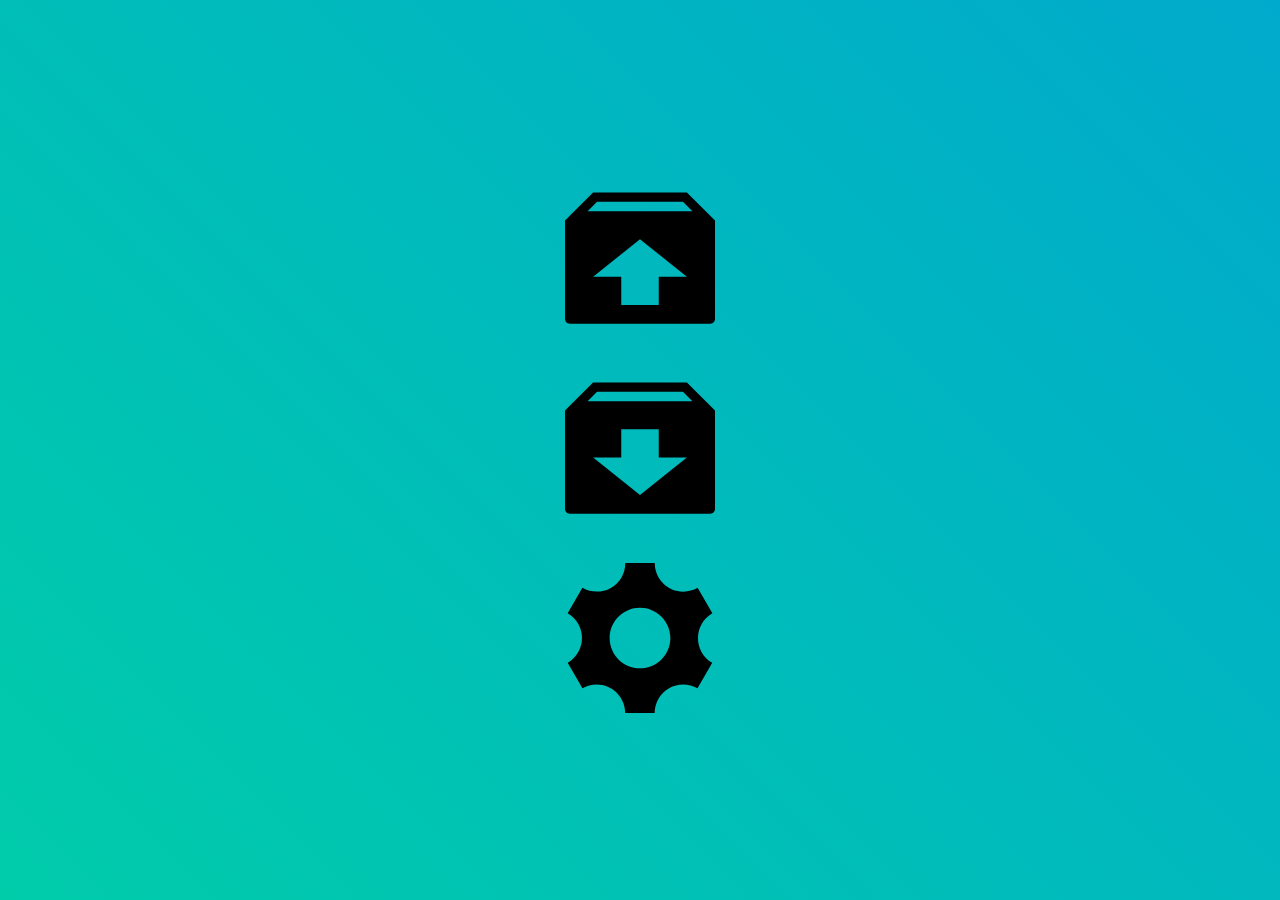
<file: usermods/RelayBlinds/index.htm>
<!DOCTYPE html>
<html>
<head><meta name="viewport" content="width=device-width, initial-scale=1, minimum-scale=1">
  <meta charset="utf-8">
  <title>Blinds</title>
  <script>
      strA = "";
    function send()
    {
      nocache = "&nocache=" + Math.random() * 1000000;
      var request = new XMLHttpRequest();
      // send HTTP request
      request.open("GET", "win/" + strA +nocache, true);
      request.send(null);
      strA = "";
    }
    function up()
    {
      strA = "&U0=2";
      send();
    }
    function down()
    {
      strA = "&U0=1";
      send();
    }
    function OpenSettings()
    {
      window.open("/settings", "_self");
    }
  </script>
  <style>
    body {
      text-align: center;
      background: linear-gradient(45deg,#0ca,#0ac);
      height: 100%;
      margin: 0;
      background-repeat: no-repeat;
      background-attachment: fixed;
    }
    html {
      height: 100%;
    }
    svg {
      width: 30vw;
      padding: 2vh;
    }
    .tool_box {
      position: absolute;
      top: 50%;
      left: 50%;
      transform: translate(-50%, -50%);
    }
  </style>
<style id="holderjs-style" type="text/css"></style></head>
<body class=" __plain_text_READY__">
<svg style="position: absolute; width: 0; height: 0; overflow: hidden;" version="1.1" xmlns="http://www.w3.org/2000/svg">
<defs>
<symbol id="icon-box-add" viewBox="0 0 32 32">
<path d="M26 2h-20l-6 6v21c0 0.552 0.448 1 1 1h30c0.552 0 1-0.448 1-1v-21l-6-6zM16 26l-10-8h6v-6h8v6h6l-10 8zM4.828 6l2-2h18.343l2 2h-22.343z"></path>
</symbol>
<symbol id="icon-box-remove" viewBox="0 0 32 32">
<path d="M26 2h-20l-6 6v21c0 0.552 0.448 1 1 1h30c0.552 0 1-0.448 1-1v-21l-6-6zM20 20v6h-8v-6h-6l10-8 10 8h-6zM4.828 6l2-2h18.343l2 2h-22.343z"></path>
</symbol>
<symbol id="icon-cog" viewBox="0 0 32 32">
<path d="M29.181 19.070c-1.679-2.908-0.669-6.634 2.255-8.328l-3.145-5.447c-0.898 0.527-1.943 0.829-3.058 0.829-3.361 0-6.085-2.742-6.085-6.125h-6.289c0.008 1.044-0.252 2.103-0.811 3.070-1.679 2.908-5.411 3.897-8.339 2.211l-3.144 5.447c0.905 0.515 1.689 1.268 2.246 2.234 1.676 2.903 0.672 6.623-2.241 8.319l3.145 5.447c0.895-0.522 1.935-0.82 3.044-0.82 3.35 0 6.067 2.725 6.084 6.092h6.289c-0.003-1.034 0.259-2.080 0.811-3.038 1.676-2.903 5.399-3.894 8.325-2.219l3.145-5.447c-0.899-0.515-1.678-1.266-2.232-2.226zM16 22.479c-3.578 0-6.479-2.901-6.479-6.479s2.901-6.479 6.479-6.479c3.578 0 6.479 2.901 6.479 6.479s-2.901 6.479-6.479 6.479z"></path>
</symbol>
</defs>
</svg>
  <div id="tbB" class="tool_box">
    <svg id="upb" onclick="up()"><use xlink:href="#icon-box-remove"></use></svg>
    <svg id="dnb" onclick="down()"><use xlink:href="#icon-box-add"></use></svg>
    <svg id="stb" onclick="OpenSettings()"><use xlink:href="#icon-cog"></use></svg>
  </div>
</body>
</html>
</file>
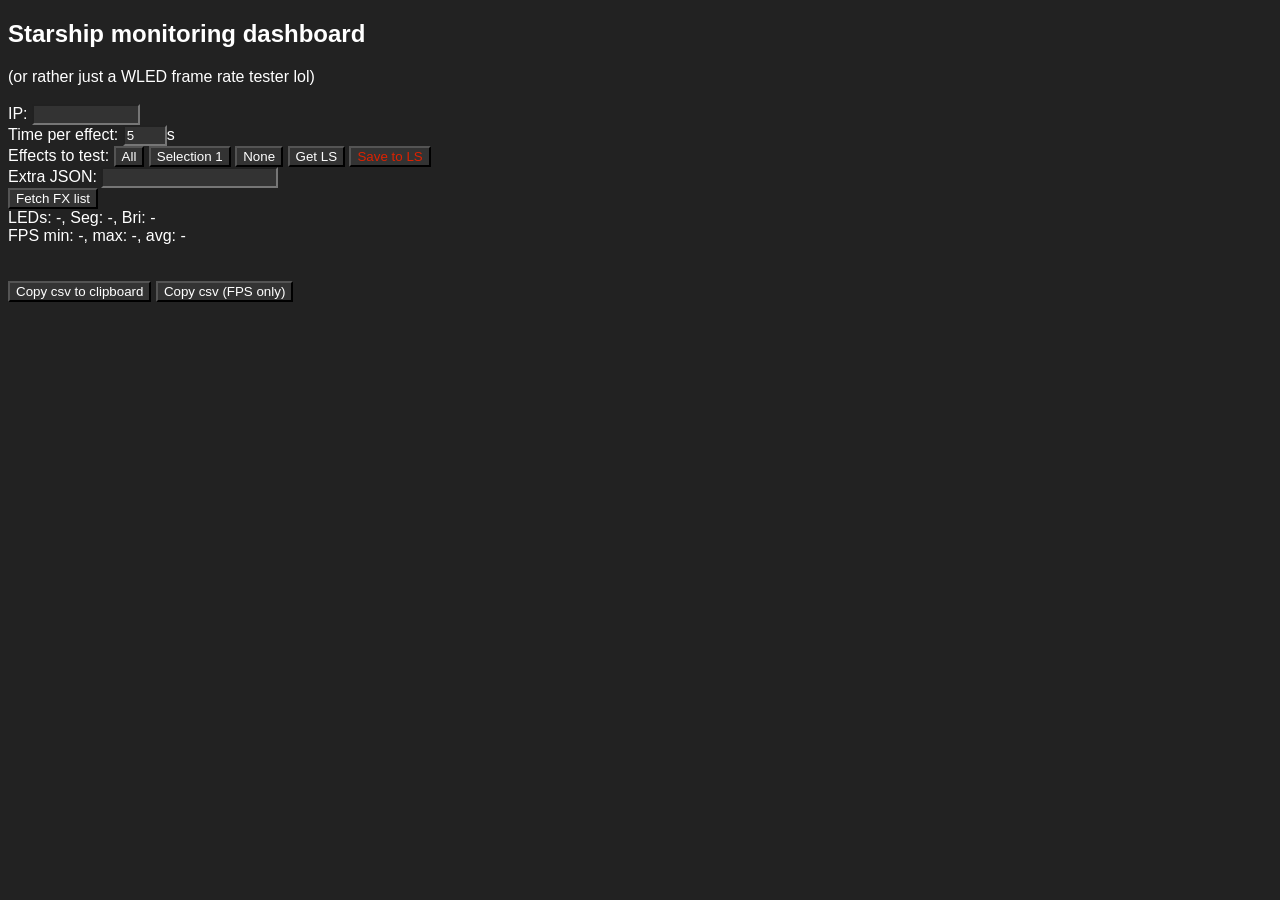
<file: tools/fps_test.htm>
<!DOCTYPE html>
<html lang="en">
<head>
    <title>WLED frame rate test tool</title>
    <style>
        body {
            background-color: #222;
            color: #fff;
            font-family: Helvetica, Verdana, sans-serif;
        }
        input {
            background-color: #333;
            color: #fff;
        }
        #ip {
            width: 100px;
        }
        #secs {
            width: 36px;
        }
        #csva {
            position: absolute;
            top: -100px; /*gtfo*/
        }
        button {
            background-color: #333;
            color: #fff;
        }
        table, th, td {
            border: 1px solid #aaa;
            border-collapse: collapse;
            text-align: center;
        }
        .red {
            color: #d20;
        }
    </style>
    <script>
        var gotfx = false, running = false;
        var pos = 0, prev = 0, min = 999, max = 0, fpslist = [], names = [], names_checked = [];
        var to;
        function S() {
            document.getElementById('ip').value = localStorage.getItem('locIpFps');
            if (document.getElementById('ip').value) req(false);
        }
        function loadC() {
            hide(false);
            var list = localStorage.getItem('fpsFxSelection');
            if (!list) return;
            list = JSON.parse(list);
            var chks = document.querySelectorAll('.fxcheck');
            for (let i = 0; i < chks.length; i++) {
               if (i < list.length) chks[i].checked = list[i];
            }
        }
        function saveC() {
            var list = [];
            var chks = document.querySelectorAll('.fxcheck');
            for (let i = 0; i < chks.length; i++) {
                list.push(chks[i].checked);
            }
            localStorage.setItem('fpsFxSelection', JSON.stringify(list));
        }
        function setC(c) {
            hide(false);
            var chks = document.querySelectorAll('.fxcheck');
            for (let i = 0; i < chks.length; i++) {
                chks[i].checked = (c == 255);
            }
            if (c == 1 && chks.length > 100) {
                chks[1].checked = true;  //Blink
                chks[15].checked = true; //Running
                chks[16].checked = true; //Saw
                chks[37].checked = true; //Running 2
                chks[44].checked = true; //Tetrix
                chks[63].checked = true; //Pride 2015
                chks[74].checked = true; //Colortwinkles
                chks[101].checked = true;//Pacifica
            }
        }
        function hide(h) {
            var trs = document.querySelectorAll('.trs');
            var chks = document.querySelectorAll('.fxcheck');
            for (let i = 0; i < trs.length; i++) {
                trs[i].style.display = (h && !chks[i].checked) ? "none":"table-row";
            }
        }
        function run(init) {
            if (init) {
                running = !running;
                document.getElementById('runbtn').innerText = running ? 'Stop':'Run';
                if (running) {pos = 0; prev = -1; min = 999; max = 0; fpslist = []; names_checked = []; hide(true);}
                clearTimeout(to);
                if (!running) {req({seg:{fx:0},v:true,stop:true}); return;}
            }
            if (!gotfx) {req(false); return;}
            var chks = document.querySelectorAll('.fxcheck');
            var fpsb = document.querySelectorAll('.fps');
            if (prev >= 0) {pos++};
            if (pos >= chks.length) {run(true); return;} //end
            while (!chks[pos].checked) {
                fpsb[pos].innerText = "-";
                pos++;
                if (pos >= chks.length) {run(true); return;} //end
            }
            names_checked.push(names[pos]);
            var extra = {};
            try {
                extra = JSON.parse(document.getElementById('ej').value);
            } catch (e) {

            }
            var cmd = {seg:{fx:pos},v:true};
            Object.assign(cmd, extra);
            req(cmd);
        }
        function req(command) {
            var ip = document.getElementById('ip').value;
            if (!ip) {alert("Please enter WLED IP"); return;}
            if (ip != localStorage.getItem('locIpFps')) localStorage.setItem('locIpFps', document.getElementById('ip').value);
            var url = command ? `http://${ip}/json/si` : `http://${ip}/json/effects`;
            var type = command ? 'post':'get';
            var req = undefined;
            if (command)
            {
                req = JSON.stringify(command);
            }
            fetch
            (url, {
                method: type,
                headers: {
                    "Content-type": "application/json; charset=UTF-8"
                },
                body: req
            })
            .then(res => {
                if (!res.ok) {
                    alert('Data malfunction');
                }
                return res.json();
            })
            .then(json => {
                if (!json) {
                    alert('Empty response'); return;
                }
                if (!command) {
                    names = json;
                    var tblc = '';
                    for (let i = 0; i < json.length; i++) {
		                tblc += `<tr class="trs"><td><input type="checkbox" class="fxcheck" /></td><td>${i}</td><td>${json[i]}</td><td class="fps"></td></tr>`
	                }
                    var tbl = `<table>
                        <tr>
                            <th>Test?</th><th>ID</th><th>Effect Name</th><th>FPS</th>
                        </tr>
                        ${tblc}
                    </table>`;
                    document.getElementById('tablecon').innerHTML = tbl;
                    setC(1);
                    loadC();
                    gotfx = true;
                    document.getElementById('runbtn').innerText = "Run";
                } else {
                    if (!json.info) return;
                    document.getElementById('leds').innerText = json.info.leds.count;
                    document.getElementById('seg').innerText = json.state.seg[0].len;
                    document.getElementById('bri').innerText = json.state.bri;
                    if (prev >= 0) {
                        var lastfps = parseInt(json.info.leds.fps); //previous FX
                        if (lastfps < min) min = lastfps;
                        if (lastfps > max) max = lastfps;
                        fpslist.push(lastfps);
                        var sum = 0;
                        for (let i = 0; i < fpslist.length; i++) {
                            sum += fpslist[i];
                        }
                        sum /= fpslist.length;
                        document.getElementById('fps_min').innerText = min;
                        document.getElementById('fps_max').innerText = max;
                        document.getElementById('fps_avg').innerText = Math.round(sum*10)/10;
                        var fpsb = document.querySelectorAll('.fps');
                        fpsb[prev].innerHTML = lastfps;
                    }
                    prev = pos;
                    var delay = parseInt(document.getElementById('secs').value)*1000;
                    delay = Math.min(Math.max(delay, 2000), 15000)
                    if (!command.stop) to = setTimeout(run,delay);
                }
            })
            .catch(function (error) {
		        alert('Comms malfunction');
		        console.log(error);
	        });
        }
        function csv(n) {
            var txt = "";
            for (let i = 0; i < fpslist.length; i++) {
                if (!n) txt += names_checked[i] + ',';
                txt += fpslist[i]; txt += "\n";
            }
            document.getElementById('csva').value = txt;
            var copyText = document.getElementById('csva');

            copyText.select();
            copyText.setSelectionRange(0, 999999);
            document.execCommand("copy");
        }
    </script>
</head>
<body onload="S()">
    <h2>Starship monitoring dashboard</h2>
    (or rather just a WLED frame rate tester lol)<br><br>
    IP: <input id="ip" /><br>
    Time per effect: <input type=number id=secs value=5 max=15 min=2 />s<br>
    Effects to test:
    <button type="button" onclick="setC(255)">All</button>
    <button type="button" onclick="setC(1)">Selection 1</button>
    <button type="button" onclick="setC(0)">None</button>
    <button type="button" onclick="loadC()">Get LS</button>
    <button type="button" class="red" onclick="saveC()">Save to LS</button><br>
    Extra JSON: <input id="ej" /><br>

    <button type="button" onclick="run(true)" id="runbtn">Fetch FX list</button><br>
    LEDs: <span id="leds">-</span>, Seg: <span id="seg">-</span>, Bri: <span id="bri">-</span><br>
    FPS min: <span id="fps_min">-</span>, max: <span id="fps_max">-</span>, avg: <span id="fps_avg">-</span><br><br>
    <div id="tablecon">
    </div><br>
    <button type="button" onclick="csv(false)">Copy csv to clipboard</button>
    <button type="button" onclick="csv(true)">Copy csv (FPS only)</button>
    <textarea id=csva></textarea>
</body>
</html>
</file>
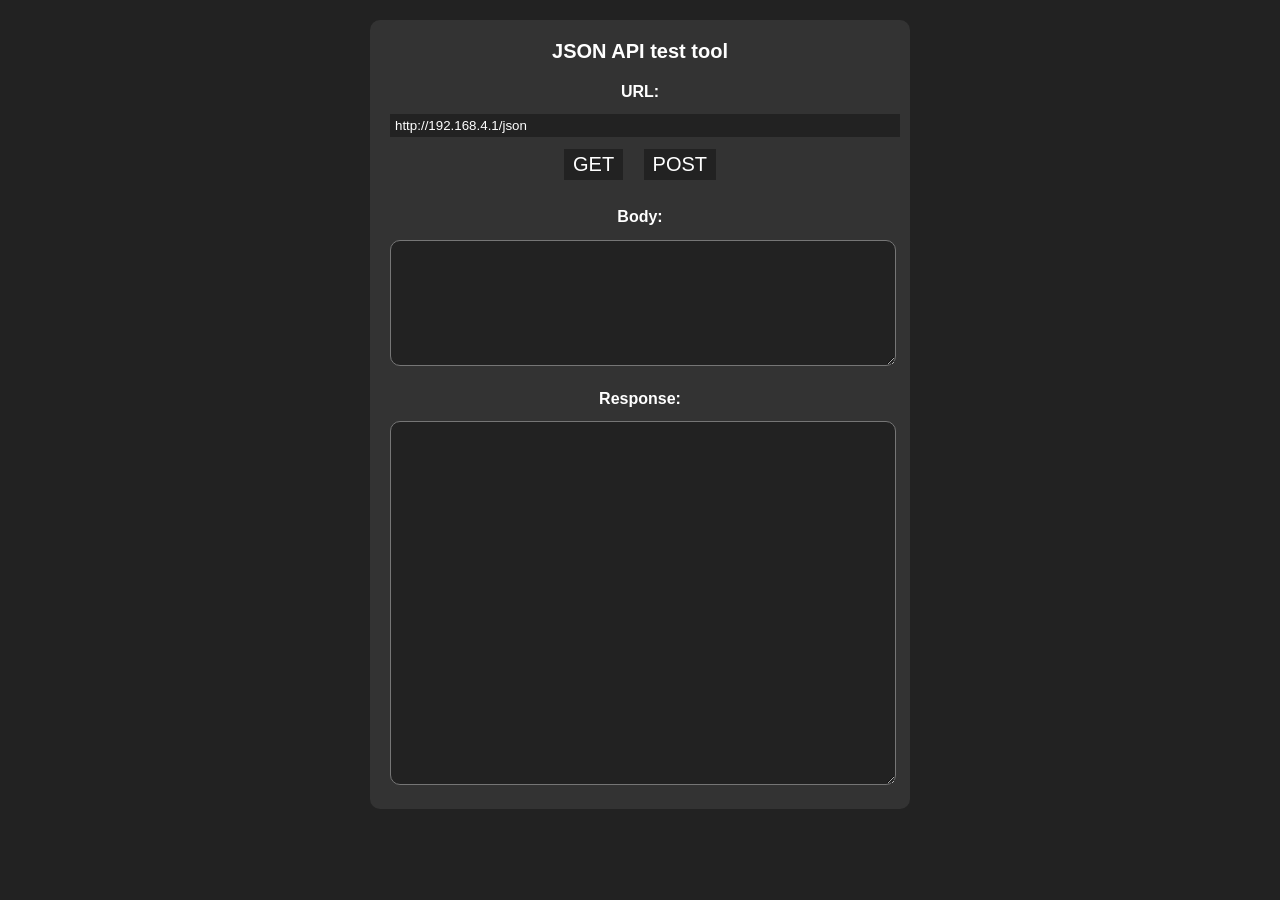
<file: tools/json_test.htm>
<!DOCTYPE html>
<html>
  <head>
    <title>JSON client</title>
    <style>
      :root {
        --bCol:#333;--cCol:#222;--dCol:#666;--tCol:#fff;
      }
      body {
        font-family: Verdana, sans-serif;
        text-align: center;
        background: var(--cCol);
        color: var(--tCol);
        margin: 20px;
        background-attachment: fixed;
      }
      button {
        background: var(--cCol);
        color: var(--tCol);
        border: 0.3ch solid var(--cCol);
        display: inline-block;
        font-size: 20px;
        margin: 8px;
        margin-top: 12px;
      }
      input {
        background: var(--cCol);
        color: var(--tCol);
        border: 0.5ch solid var(--cCol);
        width: 100%;
      }
      h1{
        margin: 0px;
        font-size: 20px;
      }
      h2{
        font-size: 16px;
        margin-top: 20px;
      }
      form{
        background: var(--bCol);
        width: 500px;
        padding: 20px;
        -webkit-border-radius: 10px;
        -moz-border-radius: 10px;
        display: inline-block;
      }
      textarea{
        background: var(--cCol);
        color: var(--tCol);
        padding-top: 10px;
        width: 100%;
        font-family: monaco,monospace;
        font-size: 12px;
        -webkit-border-radius: 10px;
        -moz-border-radius: 10px;
      }
    </style>
  </head>

  <body>
      <form name="cf">
          <h1>JSON API test tool</h1>
          <h2>URL:</h2>
          <input name="cu" type="text" size="60" value="http://192.168.4.1/json">
          <div id="buttons">
              <button type="button" onclick="rq('GET')">GET</button>
              <button type="button" onclick="rq('POST')">POST</button>
          </div>
          <h2>Body:</h2>
          <textarea name="bd" rows="8" cols="100"></textarea>
          <h2>Response:</h2>
          <textarea name="rsp" rows="25" cols="100"></textarea>
      </form>
  </body>
</html>

<script>
function rq(cm)
{
  var h = new XMLHttpRequest();
  h.open(cm, document.cf.cu.value, true);
  h.onreadystatechange = function()
  {
    if(h.readyState == 4)
    {
      if(h.status==200)
      {
        document.cf.rsp.value="Bad JSON: "+h.responseText
        document.cf.rsp.value=JSON.stringify(JSON.parse(h.responseText), null, '\t');
      }
      else
      {
        document.cf.rsp.value="Error "+h.status+"\r\n\n"+h.responseText;
      }
    }
  }
  h.send(document.cf.bd.value);
}
</script>
</file>
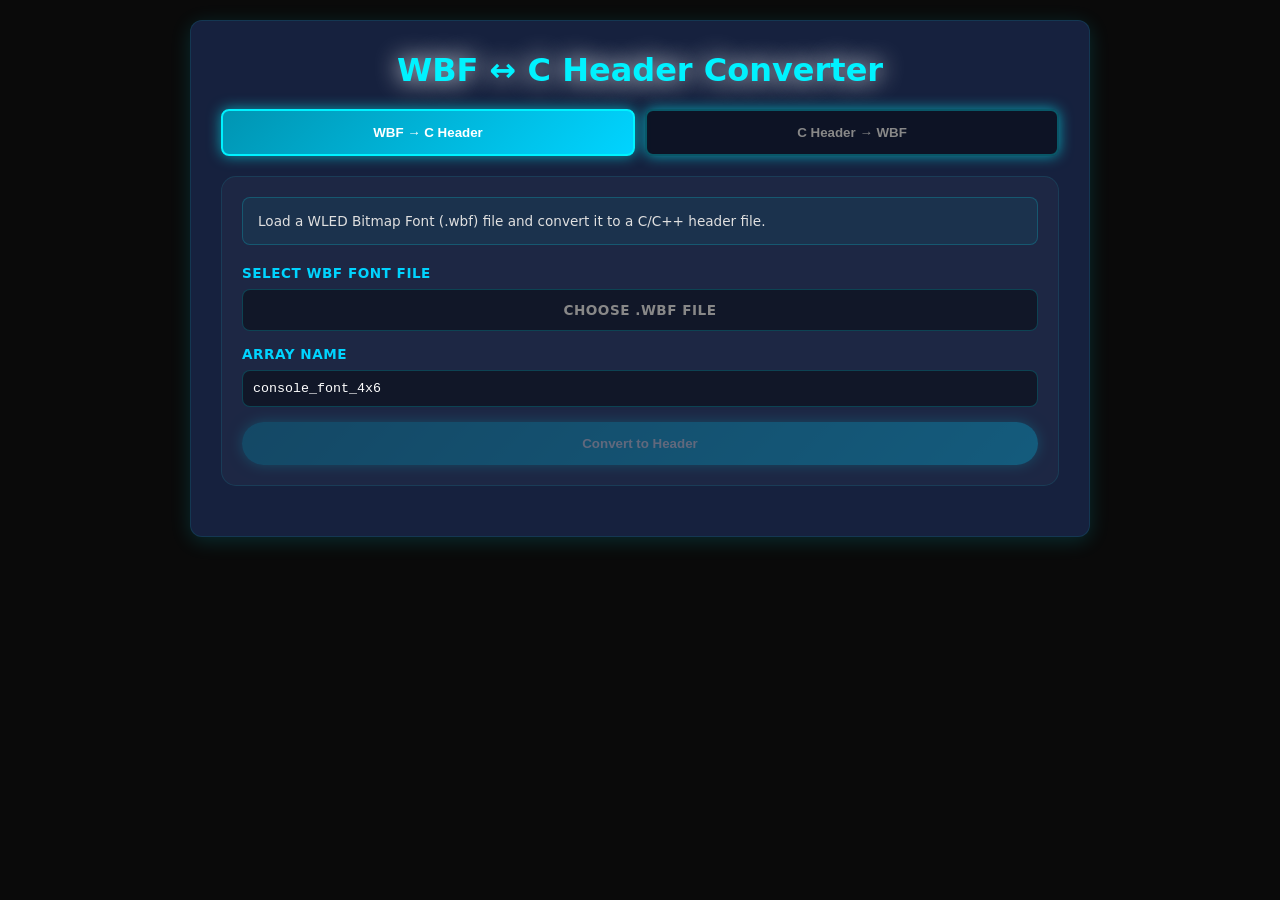
<file: tools/wbf-to-header-bidirectional-fontconverter.html>
<!DOCTYPE html>
<html lang="en">
<head>
    <meta charset="UTF-8">
    <title>WBF ↔ C Header Bi-Directional Converter</title>
    <style>
        * {
            box-sizing: border-box;
            margin: 0;
        }
        body {
            font-family: system-ui, sans-serif;
            background: #0a0a0a;
            color: #e0e0e0;
            padding: 20px;
            min-height: 100vh;
        }
        .card {
            max-width: 900px;
            margin: auto;
            background: #16213e;
            padding: 30px;
            border-radius: 12px;
            box-shadow: 0 4px 20px rgba(0, 242, 255, .15);
            border: 1px solid rgba(0, 242, 255, .1);
        }
        h1 {
            color: #00f2ff;
            text-align: center;
            margin-bottom: 20px;
            font-size: 2rem;
            text-shadow: 0 0 25px #ffffff;
        }
        .mode-selector {
            display: grid;
            grid-template-columns: 1fr 1fr;
            gap: 10px;
            margin-bottom: 20px;
        }
        .mode-btn {
            padding: 14px;
            border-radius: 8px;
            cursor: pointer;
            font-weight: bold;
            border: 2px solid rgba(0, 242, 255, .3);
            background: rgba(0, 0, 0, .4);
            color: #888;
            transition: all .3s;
        }
        .mode-btn.active {
            background: linear-gradient(135deg, #0095b3 0%, #00d4ff 100%);
            border-color: #00f2ff;
            color: #fff;
            box-shadow: 0 0 14px rgba(0, 242, 255, .6);
        }
        .mode-btn:hover:not(.active) {
            border-color: #00f2ff;
            color: #00f2ff;
        }
        .controls {
            background: rgba(255, 255, 255, .03);
            padding: 20px;
            border-radius: 15px;
            margin-bottom: 20px;
            border: 1px solid rgba(0, 242, 255, .1);
            display: none;
        }
        .controls.active {
            display: block;
        }
        label {
            display: block;
            font-size: .85rem;
            font-weight: 600;
            color: #00d4ff;
            margin-bottom: 8px;
            text-transform: uppercase;
            letter-spacing: .5px;
        }
        input[type="file"] {
            display: none;
        }
        .file-label {
            display: block;
            width: 100%;
            padding: 12px;
            border-radius: 8px;
            border: 1px solid rgba(0, 242, 255, .2);
            background: rgba(0, 0, 0, .4);
            color: #888;
            cursor: pointer;
            text-align: center;
            transition: all .3s;
            margin-bottom: 15px;
        }
        .file-label:hover {
            border-color: #00f2ff;
            color: #00f2ff;
        }
        .file-label.has-file {
            color: #00f2ff;
        }
        input[type="text"], textarea {
            width: 100%;
            padding: 10px;
            border-radius: 8px;
            border: 1px solid rgba(0, 242, 255, .2);
            background: rgba(0, 0, 0, .4);
            color: #fff;
            margin-bottom: 15px;
            transition: all .3s;
            font-family: 'Courier New', monospace;
        }
        textarea {
            min-height: 300px;
            resize: vertical;
            font-size: .85rem;
        }
        input[type="text"]:focus, textarea:focus {
            outline: none;
            border-color: #00f2ff;
            box-shadow: 0 0 8px rgba(0, 242, 255, .3);
        }
        button {
            width: 100%;
            padding: 14px;
            border-radius: 50px;
            cursor: pointer;
            font-weight: bold;
            border: none;
            background: linear-gradient(135deg, #0095b3 0%, #00d4ff 100%);
            box-shadow: 0 0 14px rgba(0, 242, 255, .6);
            color: #fff;
            transition: all .3s;
        }
        button:hover:not(:disabled) {
            transform: translateY(-2px);
            box-shadow: 0 0 18px rgba(0, 242, 255, .9);
        }
        button:disabled {
            opacity: .3;
            cursor: not-allowed;
        }
        .info {
            background: rgba(0, 242, 255, .05);
            padding: 15px;
            border-radius: 8px;
            margin-bottom: 20px;
            border: 1px solid rgba(0, 242, 255, .2);
            font-size: .85rem;
        }
        .output {
            background: rgba(0, 0, 0, .6);
            padding: 20px;
            border-radius: 10px;
            border: 1px solid rgba(0, 242, 255, .2);
            max-height: 500px;
            overflow-y: auto;
            display: none;
        }
        .output.active {
            display: block;
        }
        pre {
            color: #00f2ff;
            font-family: 'Courier New', monospace;
            font-size: .85rem;
            white-space: pre-wrap;
            word-wrap: break-word;
        }
        .copy-btn {
            margin-top: 10px;
        }
    </style>
</head>
<body>
<div class="card">
    <h1>WBF ↔ C Header Converter</h1>
    
    <div class="mode-selector">
        <button class="mode-btn active" onclick="switchMode('wbf-to-header')">WBF → C Header</button>
        <button class="mode-btn" onclick="switchMode('header-to-wbf')">C Header → WBF</button>
    </div>
    
    <!-- WBF to Header Mode -->
    <div id="wbf-to-header" class="controls active">
        <div class="info">
            Load a WLED Bitmap Font (.wbf) file and convert it to a C/C++ header file.
        </div>

        <label>Select WBF Font File</label>
        <label for="wbfFile" class="file-label" id="wbfFileLabel">Choose .wbf file</label>
        <input type="file" id="wbfFile" accept=".wbf">
        
        <label>Array Name</label>
        <input type="text" id="arrayName" placeholder="console_font_4x6" value="console_font_4x6">
        
        <button id="convertToHeaderBtn" disabled>Convert to Header</button>
    </div>

    <!-- Header to WBF Mode -->
    <div id="header-to-wbf" class="controls">
        <div class="info">
            Paste a C/C++ header file containing a WLED font array and convert it to a .wbf file.
        </div>

        <label>Paste C Header Code</label>
        <textarea id="headerInput" placeholder="Paste your C header code here (e.g., static const unsigned char font[] PROGMEM = {...};)"></textarea>
        
        <label>Output Filename (without .wbf extension)</label>
        <input type="text" id="wbfFilename" placeholder="console_font_4x6" value="console_font_4x6">
        
        <button id="convertToWbfBtn" disabled>Convert to WBF</button>
    </div>

    <div id="output" class="output">
        <pre id="outputCode"></pre>
        <button class="copy-btn" onclick="copyToClipboard(event)">Copy to Clipboard</button>
    </div>
</div>

<script>
    // Elements for WBF to Header
    const wbfFileInput = document.getElementById('wbfFile');
    const wbfFileLabel = document.getElementById('wbfFileLabel');
    const arrayNameInput = document.getElementById('arrayName');
    const convertToHeaderBtn = document.getElementById('convertToHeaderBtn');
    
    // Elements for Header to WBF
    const headerInput = document.getElementById('headerInput');
    const wbfFilenameInput = document.getElementById('wbfFilename');
    const convertToWbfBtn = document.getElementById('convertToWbfBtn');
    
    // Output elements
    const output = document.getElementById('output');
    const outputCode = document.getElementById('outputCode');
    
    let wbfData = null;
    let fileName = '';

    // Mode switching
    function switchMode(mode) {
        document.querySelectorAll('.mode-btn').forEach(btn => btn.classList.remove('active'));
        document.querySelectorAll('.controls').forEach(ctrl => ctrl.classList.remove('active'));
        
        event.target.classList.add('active');
        document.getElementById(mode).classList.add('active');
        output.classList.remove('active');
    }

    // ==================== WBF to Header ====================
    wbfFileInput.addEventListener('change', (e) => {
        const file = e.target.files[0];
        if (file) {
            fileName = file.name.replace(/\.[^.]+$/, '');
            wbfFileLabel.textContent = file.name;
            wbfFileLabel.classList.add('has-file');
            
            const reader = new FileReader();
            reader.onload = (ev) => {
                wbfData = new Uint8Array(ev.target.result);
                convertToHeaderBtn.disabled = false;
            };
            reader.readAsArrayBuffer(file);
        }
    });

    convertToHeaderBtn.addEventListener('click', () => {
        if (!wbfData) return;
        
        const header = parseWBF(wbfData);
        if (header) {
            generateHeader(header);
        }
    });

    function parseWBF(data) {
        if (data.length < 12) {
            alert('Invalid WBF file: too short');
            return null;
        }
        
        // Parse header
        if (data[0] !== 0x57) { // 'W'
            alert('Invalid WBF file: missing magic byte');
            return null;
        }
        
        const height = data[1];
        const maxWidth = data[2];
        const spacing = data[3];
        const flags = data[4];
        const first = data[5];
        const last = data[6];
        const reserved = data[7];
        
        // Unicode offset is 32-bit little-endian
        const unicodeOffset = data[8] | (data[9] << 8) | (data[10] << 16) | (data[11] << 24);
        
        const numChars = last - first + 1;
        const isVariableWidth = (flags & 0x01) !== 0;
        
        let offset = 12; // Start after header
        let widthTable = null;
        
        // If variable width, read width table
        if (isVariableWidth) {
            if (data.length < 12 + numChars) {
                alert('Invalid WBF file: missing width table');
                return null;
            }
            widthTable = Array.from(data.slice(12, 12 + numChars));
            offset = 12 + numChars;
        }
        
        // Calculate expected data size
        let expectedDataSize = 0;
        if (isVariableWidth) {
            for (let w of widthTable) {
                expectedDataSize += Math.ceil((w * height) / 8);
            }
        } else {
            expectedDataSize = numChars * Math.ceil((maxWidth * height) / 8);
        }
        
        if (data.length < offset + expectedDataSize) {
            alert(`Invalid WBF file: expected ${offset + expectedDataSize} bytes, got ${data.length}`);
            return null;
        }
        
        return {
            height,
            maxWidth,
            spacing,
            flags,
            first,
            last,
            reserved,
            unicodeOffset,
            data: data,
            isVariableWidth,
            widthTable,
            dataOffset: offset
        };
    }

    function generateHeader(header) {
        const arrayName = arrayNameInput.value || 'console_font';
        let code = '';
        
        // Header comment
        code += `// Font: ${fileName}\n`;
        code += `// Height: ${header.height}, Max Width: ${header.maxWidth}, Spacing: ${header.spacing}\n`;
        code += `// Characters: ${header.first}-${header.last} (${header.last - header.first + 1} glyphs)\n`;
        code += `// Unicode Offset: 0x${header.unicodeOffset.toString(16).padStart(8, '0').toUpperCase()}\n`;
        code += `// Variable Width: ${header.isVariableWidth ? 'Yes' : 'No'}\n\n`;
        
        // Array declaration
        code += `static const unsigned char ${arrayName}[] PROGMEM = {\n`;
        
        // Header bytes (12 bytes)
        code += '    ';
        code += `0x${header.data[0].toString(16).padStart(2, '0').toUpperCase()}, `; // Magic 'W'
        code += `0x${header.height.toString(16).padStart(2, '0').toUpperCase()}, `; // Height
        code += `0x${header.maxWidth.toString(16).padStart(2, '0').toUpperCase()}, `; // Max Width
        code += `0x${header.spacing.toString(16).padStart(2, '0').toUpperCase()}, `; // Spacing
        code += `0x${header.flags.toString(16).padStart(2, '0').toUpperCase()}, `; // Flags
        code += `0x${header.first.toString(16).padStart(2, '0').toUpperCase()}, `; // First char
        code += `0x${header.last.toString(16).padStart(2, '0').toUpperCase()}, `; // Last char
        code += `0x${header.reserved.toString(16).padStart(2, '0').toUpperCase()}, `; // Reserved
        
        // Unicode offset (4 bytes, little-endian)
        code += `0x${header.data[8].toString(16).padStart(2, '0').toUpperCase()}, `;
        code += `0x${header.data[9].toString(16).padStart(2, '0').toUpperCase()}, `;
        code += `0x${header.data[10].toString(16).padStart(2, '0').toUpperCase()}, `;
        code += `0x${header.data[11].toString(16).padStart(2, '0').toUpperCase()}`;
        
        code += ',  // Header: \'W\', H, W, S, Flags, First, Last, Reserved, UnicodeOffset (32bit)\n\n';
        
        // Width table (if variable width)
        if (header.isVariableWidth) {
            code += '    // Width table\n';
            const numChars = header.last - header.first + 1;
            for (let i = 0; i < numChars; i++) {
                if (i % 16 === 0) {
                    if (i > 0) code += '\n';
                    code += '    ';
                }
                code += `0x${header.widthTable[i].toString(16).padStart(2, '0').toUpperCase()}`;
                if (i < numChars - 1) {
                    code += ', ';
                }
            }
            code += ',\n\n';
        }

        // Character data
        const numChars = header.last - header.first + 1;
        let offset = header.dataOffset;

        // First pass: calculate max byte width for alignment
        let maxByteWidth = 0;
        let tempOffset = header.dataOffset;
        for (let i = 0; i < numChars; i++) {
            const charWidth = header.isVariableWidth ? header.widthTable[i] : header.maxWidth;
            const bytesPerChar = Math.ceil((charWidth * header.height) / 8);
            const byteStr = Array(bytesPerChar).fill('0x00').join(', ');
            maxByteWidth = Math.max(maxByteWidth, byteStr.length);
            tempOffset += bytesPerChar;
        }

        // Second pass: generate output with aligned comments
        for (let i = 0; i < numChars; i++) {
            const charCode = header.first + i;
            const charStr = getAsciiString(charCode);

            // Calculate bytes for this character
            const charWidth = header.isVariableWidth ? header.widthTable[i] : header.maxWidth;
            const bytesPerChar = Math.ceil((charWidth * header.height) / 8);

            code += '    ';
            let byteStr = '';
            for (let b = 0; b < bytesPerChar; b++) {
                const byte = header.data[offset++];
                byteStr += `0x${byte.toString(16).padStart(2, '0').toUpperCase()}`;
                if (b < bytesPerChar - 1) {
                    byteStr += ', ';
                }
            }
            code += byteStr;
            code += ',';
            
            // Pad to align comments
            const padding = ' '.repeat(maxByteWidth - byteStr.length + 5);
            
            const widthInfo = header.isVariableWidth ? `, w=${charWidth}` : '';
            code += `${padding}/* code=${charCode}, hex=0x${charCode.toString(16).padStart(2, '0').toUpperCase()}, ascii="${charStr}"${widthInfo} */\n`;
        }

        code += '};\n';

        // Display output
        outputCode.textContent = code;
        output.classList.add('active');
    }

    // ==================== Header to WBF ====================
    headerInput.addEventListener('input', () => {
        convertToWbfBtn.disabled = headerInput.value.trim().length === 0;
    });

    convertToWbfBtn.addEventListener('click', () => {
        const headerText = headerInput.value.trim();
        if (!headerText) return;
        
        const wbfData = parseHeaderToWBF(headerText);
        if (wbfData) {
            downloadWBF(wbfData);
        }
    });

    function parseHeaderToWBF(headerText) {
        try {
            // Properly remove C-style comments
            let cleanedText = removeComments(headerText);
            
            // Extract all hex values from the cleaned text
            const hexPattern = /0x[0-9a-fA-F]{2}/g;
            const hexValues = cleanedText.match(hexPattern);
            
            if (!hexValues || hexValues.length < 12) {
                alert('Invalid header: Could not find enough hex values (need at least 12 for header)\nFound: ' + (hexValues ? hexValues.length : 0) + ' bytes');
                return null;
            }
            
            // Convert hex strings to bytes
            const allBytes = hexValues.map(hex => parseInt(hex, 16));
            
            // Parse the header (first 12 bytes)
            const height = allBytes[1];
            const maxWidth = allBytes[2];
            const spacing = allBytes[3];
            const flags = allBytes[4];
            const first = allBytes[5];
            const last = allBytes[6];
            const reserved = allBytes[7];
            const unicodeOffset = allBytes[8] | (allBytes[9] << 8) | (allBytes[10] << 16) | (allBytes[11] << 24);
            
            // Validate magic byte
            if (allBytes[0] !== 0x57) {
                alert('Invalid header: First byte should be 0x57 (magic \'W\'), found 0x' + allBytes[0].toString(16).padStart(2, '0').toUpperCase());
                return null;
            }
            
            const numChars = last - first + 1;
            const isVariableWidth = (flags & 0x01) !== 0;
            
            // Now we need to separate header, width table (if present), and bitmap data
            let dataStartIndex = 12; // After the 12-byte header
            let widthTable = null;
            
            if (isVariableWidth) {
                // Extract width table
                widthTable = allBytes.slice(dataStartIndex, dataStartIndex + numChars);
                dataStartIndex += numChars;
            }
            
            // Calculate expected bitmap data size
            let expectedBitmapSize = 0;
            if (isVariableWidth) {
                for (let w of widthTable) {
                    expectedBitmapSize += Math.ceil((w * height) / 8);
                }
            } else {
                expectedBitmapSize = numChars * Math.ceil((maxWidth * height) / 8);
            }
            
            // Extract bitmap data
            const bitmapData = allBytes.slice(dataStartIndex, dataStartIndex + expectedBitmapSize);
            
            // Validate we have all the data
            const totalExpected = dataStartIndex + expectedBitmapSize;
            if (allBytes.length < totalExpected) {
                alert(`Invalid header: Expected at least ${totalExpected} bytes, found ${allBytes.length}\n\n` +
                      `Header shows: ${numChars} characters from ${first} to ${last}\n` +
                      `${isVariableWidth ? 'Variable width font' : 'Fixed width font'}\n` +
                      `Height: ${height}, Max Width: ${maxWidth}\n` +
                      `Expected bitmap size: ${expectedBitmapSize} bytes`);
                return null;
            }
            
            // Reconstruct the WBF file
            let wbfSize = 12; // Header
            if (isVariableWidth) {
                wbfSize += numChars; // Width table
            }
            wbfSize += expectedBitmapSize; // Bitmap data
            
            const wbfData = new Uint8Array(wbfSize);
            let offset = 0;
            
            // Write header
            wbfData[offset++] = 0x57; // Magic 'W'
            wbfData[offset++] = height;
            wbfData[offset++] = maxWidth;
            wbfData[offset++] = spacing;
            wbfData[offset++] = flags;
            wbfData[offset++] = first;
            wbfData[offset++] = last;
            wbfData[offset++] = reserved;
            wbfData[offset++] = unicodeOffset & 0xFF;
            wbfData[offset++] = (unicodeOffset >> 8) & 0xFF;
            wbfData[offset++] = (unicodeOffset >> 16) & 0xFF;
            wbfData[offset++] = (unicodeOffset >> 24) & 0xFF;
            
            // Write width table if variable width
            if (isVariableWidth) {
                for (let w of widthTable) {
                    wbfData[offset++] = w;
                }
            }
            
            // Write bitmap data
            for (let byte of bitmapData) {
                wbfData[offset++] = byte;
            }
            
            // Show success message
            outputCode.textContent = `Successfully parsed header!\n\n` +
                `Height: ${height}\n` +
                `Max Width: ${maxWidth}\n` +
                `Spacing: ${spacing}\n` +
                `Flags: 0x${flags.toString(16).padStart(2, '0').toUpperCase()} (${isVariableWidth ? 'Variable Width' : 'Fixed Width'})\n` +
                `Characters: ${first}-${last} (${numChars} glyphs)\n` +
                `Unicode Offset: 0x${unicodeOffset.toString(16).padStart(8, '0').toUpperCase()}\n` +
                `Total Size: ${wbfData.length} bytes\n` +
                `  Header: 12 bytes\n` +
                (isVariableWidth ? `  Width table: ${numChars} bytes\n` : '') +
                `  Bitmap data: ${expectedBitmapSize} bytes\n` +
                `Parsed ${allBytes.length} total hex values\n\n` +
                `Your .wbf file is ready to download!`;
            output.classList.add('active');
            
            return wbfData;
        } catch (error) {
            alert('Error parsing header: ' + error.message);
            console.error('Parse error:', error);
            return null;
        }
    }

    // Proper C-style comment removal
    function removeComments(code) {
        let result = '';
        let i = 0;
        
        while (i < code.length) {
            // Check for // comment (single-line)
            if (code[i] === '/' && code[i + 1] === '/') {
                // Skip until end of line
                i += 2;
                while (i < code.length && code[i] !== '\n') {
                    i++;
                }
                // Keep the newline
                if (i < code.length) {
                    result += '\n';
                    i++;
                }
            }
            // Check for /* comment (multi-line)
            else if (code[i] === '/' && code[i + 1] === '*') {
                // Skip until we find */
                i += 2;
                while (i < code.length - 1) {
                    if (code[i] === '*' && code[i + 1] === '/') {
                        i += 2;
                        break;
                    }
                    // Preserve newlines in multi-line comments (for line counting if needed)
                    if (code[i] === '\n') {
                        result += '\n';
                    }
                    i++;
                }
            }
            // Regular character
            else {
                result += code[i];
                i++;
            }
        }
        
        return result;
    }

    function downloadWBF(data) {
        const filename = wbfFilenameInput.value.trim() || 'font';
        const blob = new Blob([data], { type: 'application/octet-stream' });
        const a = document.createElement('a');
        a.href = URL.createObjectURL(blob);
        a.download = `${filename}.wbf`;
        a.click();
    }

    // ==================== Utility Functions ====================
    function getAsciiString(code) {
        if (code < 32) {
            // Control characters
            return '^' + String.fromCharCode(64 + code);
        } else if (code === 127) {
            return '^?';
        } else if (code >= 32 && code <= 126) {
            // Printable ASCII
            return String.fromCharCode(code);
        } else {
            // Extended ASCII
            return '\\x' + code.toString(16).padStart(2, '0');
        }
    }

    function copyToClipboard(event) {
        const text = outputCode.textContent;
        navigator.clipboard.writeText(text).then(() => {
            const btn = event.target;
            const originalText = btn.textContent;
            btn.textContent = 'Copied!';
            setTimeout(() => {
                btn.textContent = originalText;
            }, 2000);
        }).catch(err => {
            console.error('Clipboard error:', err);
            // Fallback method for older browsers
            const textarea = document.createElement('textarea');
            textarea.value = text;
            textarea.style.position = 'fixed';
            textarea.style.opacity = '0';
            document.body.appendChild(textarea);
            textarea.select();
            try {
                document.execCommand('copy');
                const btn = event.target;
                const originalText = btn.textContent;
                btn.textContent = 'Copied!';
                setTimeout(() => {
                    btn.textContent = originalText;
                }, 2000);
            } catch (e) {
                alert('Failed to copy to clipboard: ' + e.message);
            }
            document.body.removeChild(textarea);
        });
    }
</script>
</body>
</html>
</file>
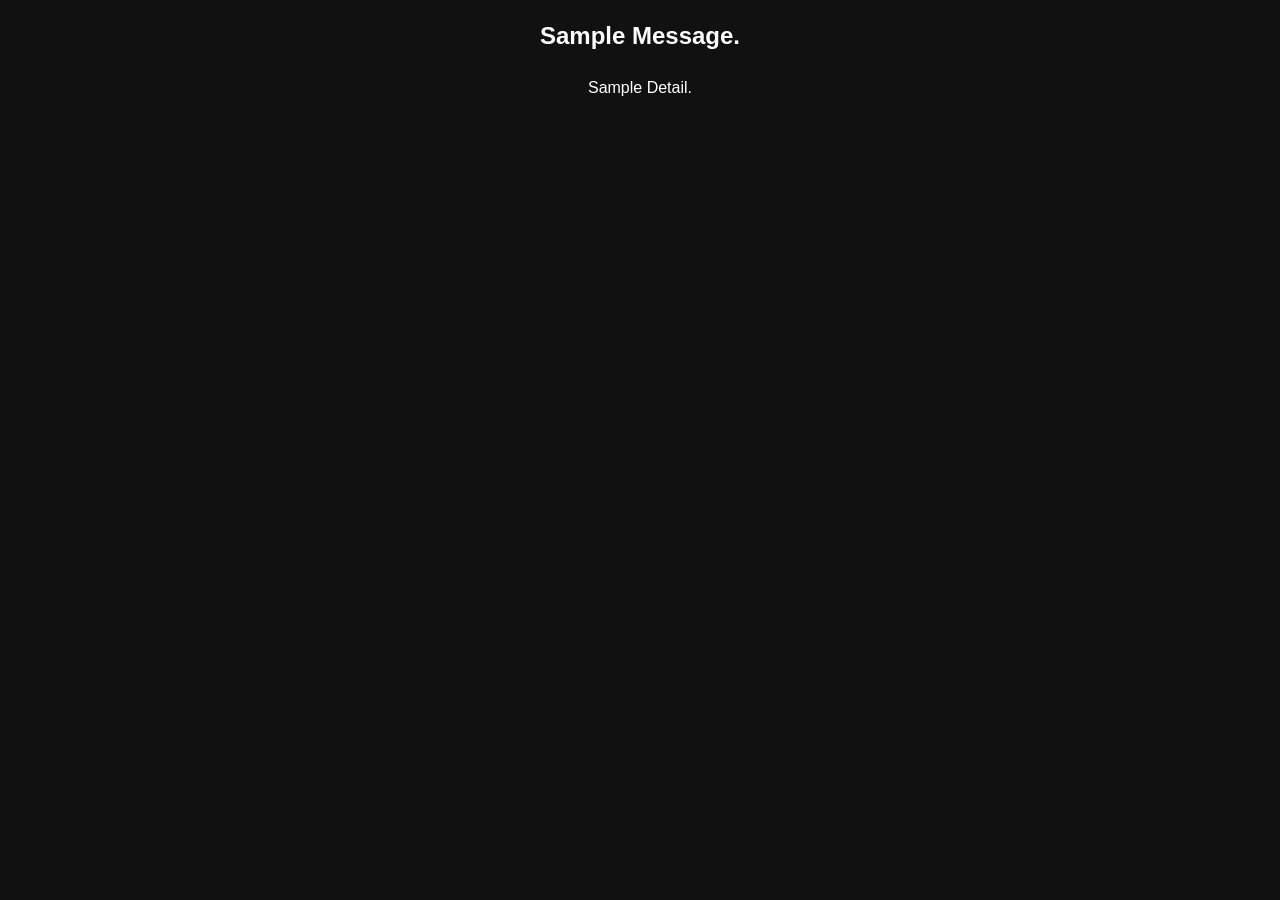
<file: wled00/data/msg.htm>
<!DOCTYPE html>
<html lang="en">

<head>
	<meta content='width=device-width' name='viewport'>
	<title>WLED Message</title>
	<script>
		function B() { window.history.back() };
		function RS() { window.location = "../settings"; }
		function RP() { top.location.href = "../"; }
	</script>
	<style>
		@import url("style.css");
	</style>
</head>

<body>
	<h2>Sample Message.</h2>
	Sample Detail.
</body>

</html>
</file>
